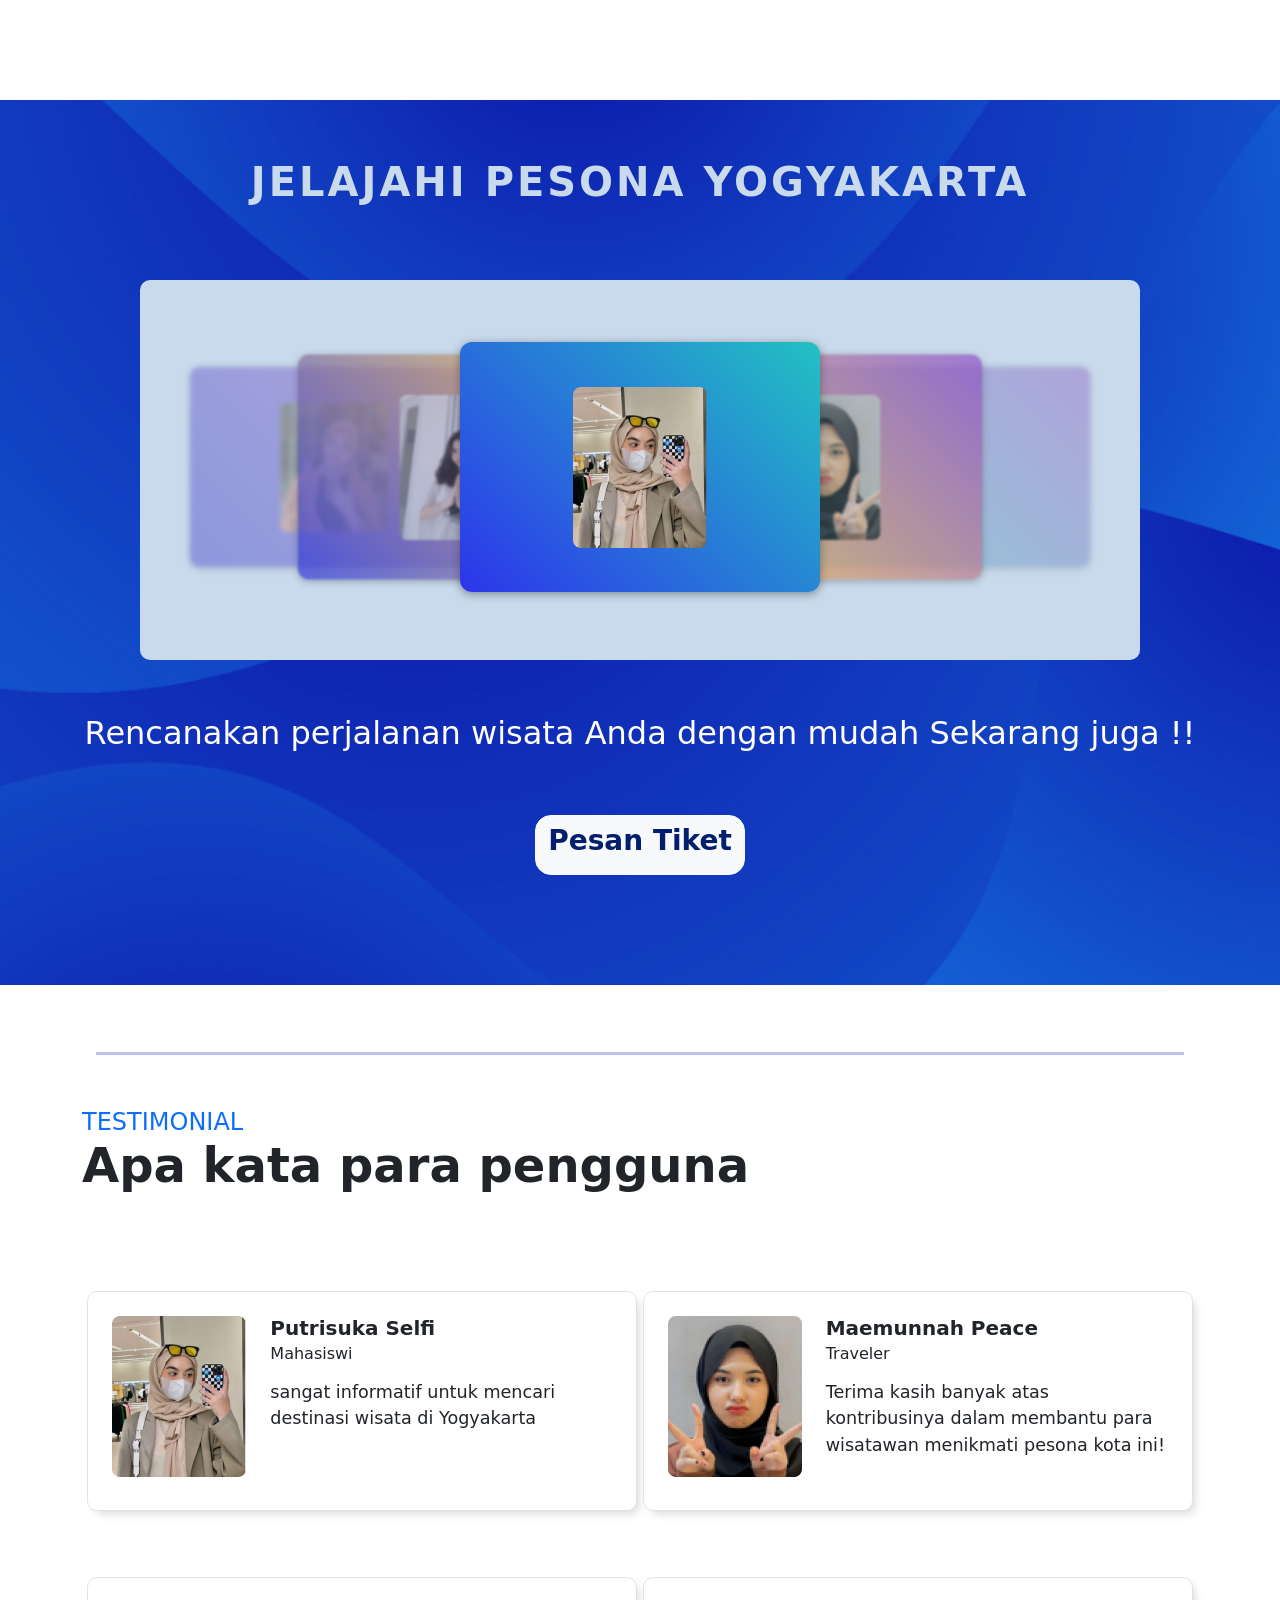
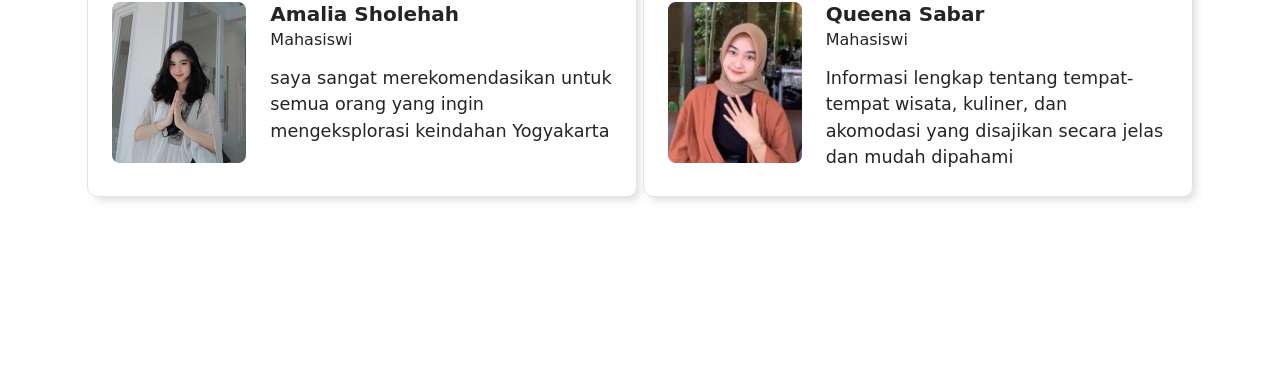
<file: bawah.html>
<!DOCTYPE html>
<html lang="en">
  <head>
    <meta charset="utf-8" />
    <meta name="viewport" content="width=device-width, initial-scale=1" />
    <title>Testimoni</title>
    <link href="style.css" rel="stylesheet" />
    <link href="css/bootstrap.css" rel="stylesheet" />
    <link href="https://fonts.googleapis.com/css2?family=Montserrat:ital,wght@0,100;0,200;0,300;0,400;0,500;0,600;0,700;0,800;0,900;1,100;1,200;1,300;1,400;1,500;1,600;1,700;1,800;1,900&display=swap" rel="stylesheet" />
  </head>

  <body>
    <!--<div class="container-xl">
      <p class="h3">Testomonial</p>
      <p class="display-4 fw-bold">Apa kata mereka</p>
      <div class="kotak bg-white border p-3 mb-2 bg-light">
        <img src="komen1.png" class="komen1" alt="" />
      </div>
      <div class="kotak bg-white border p-3 mb-2 bg-light">
        <img src="komen2.png" class="komen1" alt="" />
        <div class="kata">
          <p>Putrisuka Selfi</p>
          <p>Mahasiswi</p>
          <p>sangat informatif untuk mencari destinasi wisata di Yogyakarta</p>
        </div>
      </div>
    </div>>-->
    <div class="box d-flex flex-column justify-content-center">
      <div class="box1 d-flex justify-content-center">
        <p class="jogja fw-bold display-6 align-self-center">JELAJAHI PESONA YOGYAKARTA</p>
      </div>
      <div class="box2 d-flex align-self-center justify-content-center">
        <div class="geser align-self-center">
          <div class="carousel">
            <ul class="carousel__list">
              <li class="carousel__item" data-pos="-2">
                1
                <img src="komen4.png" alt="" />
              </li>
              <li class="carousel__item" data-pos="-1">
                2
                <img src="komen3.png" alt="" />
              </li>
              <li class="carousel__item" data-pos="0">
                3
                <img src="komen1.png" alt="" />
              </li>
              <li class="carousel__item" data-pos="1">
                4
                <img src="komen2.png" alt="" />
              </li>
              <li class="carousel__item" data-pos="2">5</li>
            </ul>
          </div>
        </div>
      </div>
      <div class="box3 d-flex fw-medium justify-content-center">
        <p class="align-self-center h2 text-white text-center">Rencanakan perjalanan wisata Anda dengan mudah Sekarang juga !!</p>
      </div>
      <div class="box4 d-flex justify-content-center">
        <button type="button" class="tombol btn btn-light btn-sm rounded-4"><h3 class="text fw-bold">Pesan Tiket</h3></button>
      </div>
      <div class="box5 d-flex flex-column bg-white justify-content-end">
        <hr size="5px" width="85%" color="blue" class="align-self-center mb-0 mt-5" />
      </div>
    </div>

    <div class="container d-flex flex-column justify-content-center">
      <div class="tulisan mb-5 justify-content-center align-self-sm-start align-self-center">
        <p class="mb-0 h4 text-primary align-self-center">TESTIMONIAL</p>
        <p class="display-5 fw-bold mb-xl-5 align-self-center">Apa kata para pengguna</p>
      </div>
      <div class="tulisan mt-0 align-self-sm-stretch align-self-center">
        <div class="kotak d-flex justify-content-lg-evenly flex-lg-row justify-content-sm-center flex-sm-column flex-column">
          <div class="komen border d-flex flex-row align-self-sm-center mb-sm-3 align-self-center mb-3">
            <div class="isi p-md-4">
              <img src="komen1.png" alt="" />
            </div>
            <div class="font mt-sm-4 mt-3">
              <p class="nama h5 fw-bold mb-1">Putrisuka Selfi</p>
              <p class="h6">Mahasiswi</p>
              <p class="coment mt-3 me-xl-4 me-sm-2">sangat informatif untuk mencari destinasi wisata di Yogyakarta</p>
            </div>
          </div>
          <div class="komen border d-flex flex-row align-self-sm-center mb-sm-3 align-self-center mb-3">
            <div class="isi p-md-4">
              <img src="komen2.png" alt="" />
            </div>
            <div class="font mt-sm-4 mt-3">
              <p class="h5 fw-bold mb-1">Maemunnah Peace</p>
              <p class="h6">Traveler</p>
              <p class="coment mt-3 me-xl-4 me-sm-2">Terima kasih banyak atas kontribusinya dalam membantu para wisatawan menikmati pesona kota ini!</p>
            </div>
          </div>
        </div>
        <div class="kotak d-flex justify-content-lg-evenly flex-lg-row justify-content-sm-center flex-sm-column mt-sm-0 flex-column">
          <div class="komen border d-flex flex-row align-self-sm-center mb-sm-3 align-self-center mb-3">
            <div class="isi p-md-4">
              <img src="komen3.png" alt="" />
            </div>
            <div class="font mt-sm-4 mt-3">
              <p class="h5 fw-bold mb-1">Amalia Sholehah</p>
              <p class="h6">Mahasiswi</p>
              <p class="coment mt-3 me-4">saya sangat merekomendasikan untuk semua orang yang ingin mengeksplorasi keindahan Yogyakarta</p>
            </div>
          </div>
          <div class="komen border d-flex flex-row align-self-sm-center mb-sm-3 align-self-center mb-3">
            <div class="isi p-md-4">
              <img src="komen4.png" alt="" />
            </div>
            <div class="font mt-sm-4 mt-3">
              <p class="h5 fw-bold mb-1">Queena Sabar</p>
              <p class="h6">Mahasiswi</p>
              <p class="coment mt-3 me-4">Informasi lengkap tentang tempat-tempat wisata, kuliner, dan akomodasi yang disajikan secara jelas dan mudah dipahami</p>
            </div>
          </div>
        </div>
      </div>
    </div>

    <script src="js/bootstrap.js"></script>
    <script src="geser.js"></script>
  </body>
</html>
</file>
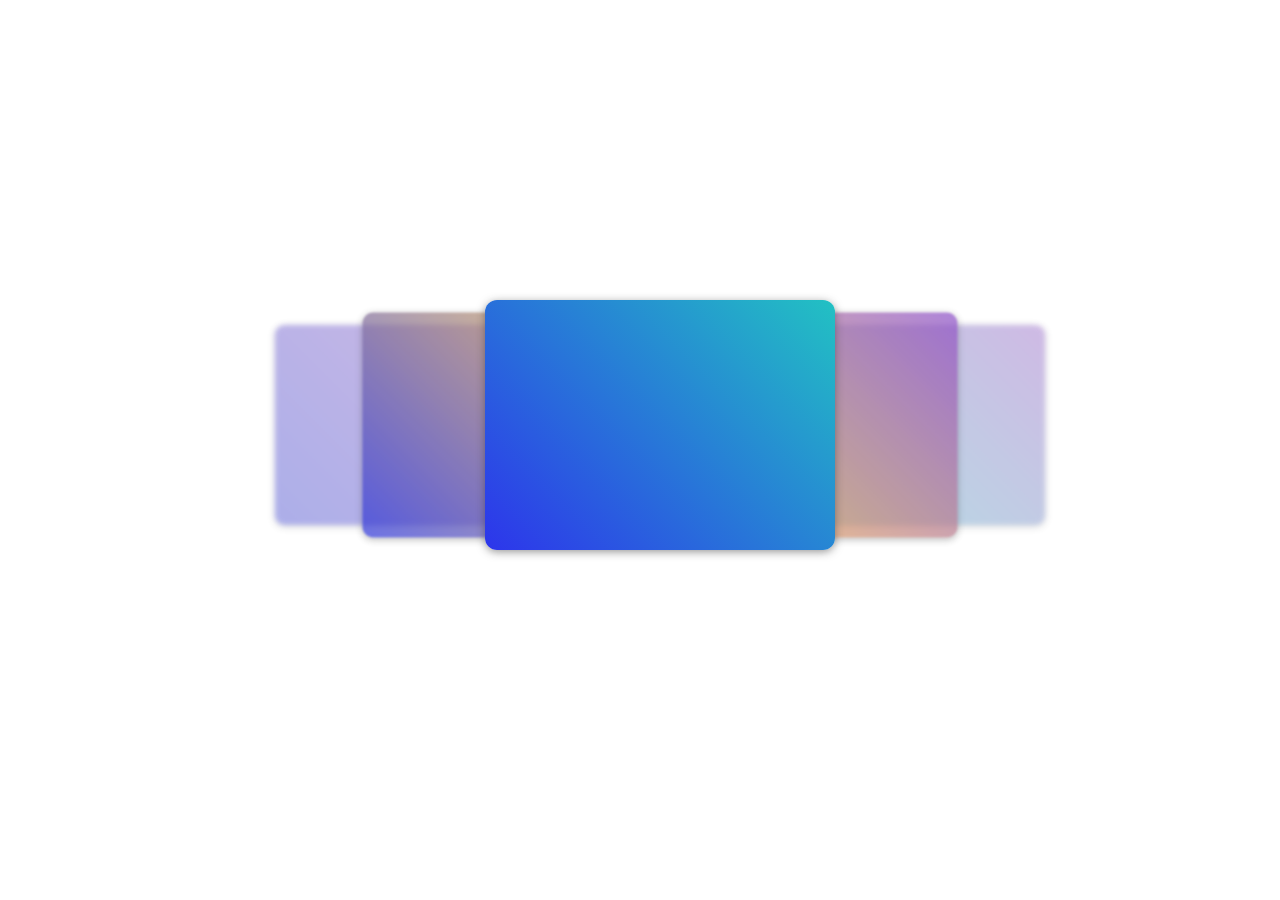
<file: carousel.html>
<!DOCTYPE html>
<html lang="en">
  <head>
    <meta charset="UTF-8" />
    <meta name="viewport" content="width=device-width, initial-scale=1.0" />
    <link rel="stylesheet" href="caro.css" />
    <title>Document</title>
  </head>
  <body>
    <div class="carousel">
      <ul class="carousel__list">
        <li class="carousel__item" data-pos="-2">1</li>
        <li class="carousel__item" data-pos="-1">2</li>
        <li class="carousel__item" data-pos="0">3</li>
        <li class="carousel__item" data-pos="1">4</li>
        <li class="carousel__item" data-pos="2">5</li>
      </ul>
    </div>
  </body>
  <script src="caro.js"></script>
</html>
</file>
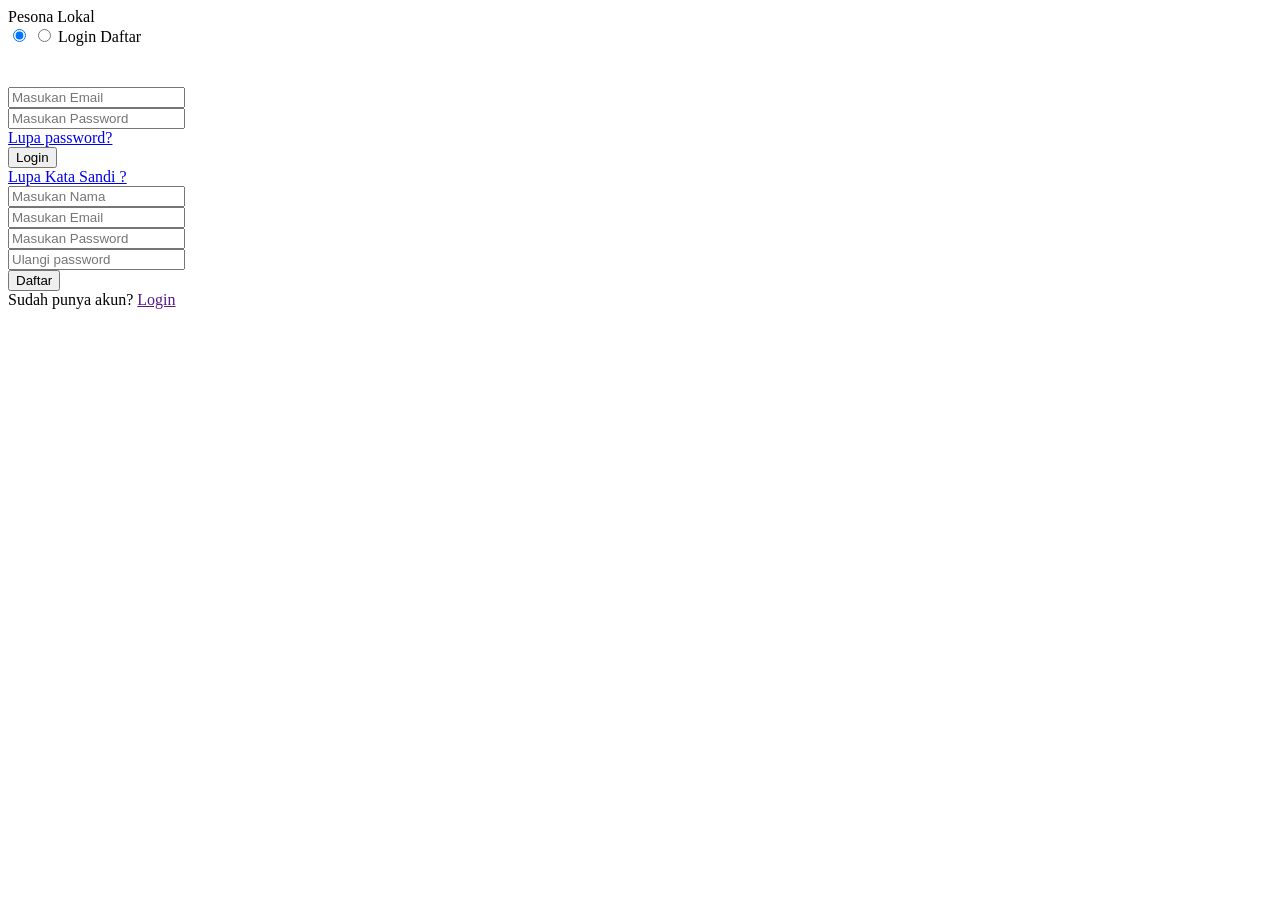
<file: index2.html>
<!DOCTYPE html>
<html lang="en">
<head>
  <meta charset="UTF-8"> 
  <meta name="viewport" content="width=device-width, initial-scale=1.0">
  <title>Membuat Form Login</title>
  <link rel="stylesheet" href="./style.css">
</head>
<body>
  <div class="img"></div>
<div class="wrapper">
      <div class="title-text">
        <div class="title login">Pesona Lokal</div>
        <!-- <div class="title signup">Form Registrasi</div> -->
      </div>
      <div class="form-container">
        <div class="slide-controls">
          <input type="radio" name="slide" id="login" checked>
          <input type="radio" name="slide" id="signup">
          <label for="login" class="slide login">Login</label>
          <label for="signup" class="slide signup">Daftar</label>
          <div class="slider-tab"></div>
        </div>
        <div class="form-inner">
          <form action="#" class="login">
            <pre>
            </pre>
            <div class="field">
              <input type="text" placeholder="Masukan Email " required>
            </div>
            <div class="field">
              <input type="password" placeholder="Masukan Password" required>
            </div>
            <div class="pass-link"><a href="#">Lupa password?</a></div>
            <div class="field btn">
              <div class="btn-layer"></div>
              <input type="submit" value="Login">
            </div>
            <div class="signup-link"><a href="#">Lupa Kata Sandi ?</a></div>
          </form>
          
          <form action="#" class="signup">
            <div class="field">
              <input type="text" placeholder="Masukan Nama" required>
            </div>
            <div class="field">
              <input type="text" placeholder="Masukan Email" required>
            </div>
            <div class="field">
              <input type="password" placeholder="Masukan Password" required>
            </div>
            <div class="field">
              <input type="password" placeholder="Ulangi password" required>
            </div>
            <div class="field btn">
              <div class="btn-layer"></div>
              <input type="submit" value="Daftar">
            </div>
            <div class="signup-link">Sudah punya akun? <a href="">Login</a></div>
          </form>
        </div>
      </div>
    </div>
  <script  src="./script2.js"></script>

</body>
</html>
</file>
<file: style.css>
p.h5{
  font-size: 20px;
}
.atas {
  height: 580px;
}
.atas1 p {
  color: #012467;
}
.atas2 p {
  color: #012467;
}
.atas3 {
  height: 220px;
}
.atas3 p {
  color: #012467;
  text-align: justify;
}
.atas3 .deskrip {
  width: 530px;
  letter-spacing: 3px;
  line-height: 65px;
}
.atas .deskrip p {
  line-height: 30px;
}
.bawah {
  height: 223px;
}
.bawah p {
  letter-spacing: 6px;
  word-spacing: 2px;
  text-align: center;
  color: #1053ba;
  line-height: 45px;
  font-size: 27px;
}
.container {
  width: 1140px;
  height: 661px;
  margin: 100px 152px 152px 77px;
}
.box {
  height: auto;
  width: 100%;
  background-image: url(backblue.png);
  background-size: cover;
}
.box {
  height: auto;
  width: 100%;
  /* background-image: url(backblue.png); */
  background-size: cover;
}
.box1 {
  height: 180px;
}
.jogja {
  color: #c9daec;
  letter-spacing: 3px;
}
.box2 {
  width: 1100px;
  height: 380px;
  background-color: #c9daec;
  border-radius: 10px;
}
.geser {
  width: 1000px;
  height: 270px;
}
.box3 {
  height: 155px;
}
.box4 {
  height: 170px;
}
.tombol {
  width: 210px;
  height: 60px;
}
.text {
  color: #011f6d;
}
.box5 {
  height: 70px;
  width: 100%;
}
.kotak {
  margin-bottom: 50px;
}
.komen {
  width: 550px;
  height: 220px;
  border-radius: 10px;
  box-shadow: 5px 6px 8px -3px rgba(135, 135, 135, 0.3);
}

.carousel {
  display: flex;
  width: 100%;
  height: 100%;
  align-items: center;
  font-family: Arial;
}
.carousel__list {
  display: flex;
  list-style: none;
  position: relative;
  width: 100%;
  height: 300px;
  justify-content: center;
  perspective: 300px;
  margin-right: 2rem;
}
.carousel__item {
  display: flex;
  align-items: center;
  justify-content: center;
  color: #fff;
  font-size: 0px;
  width: 360px;
  height: 250px;
  border-radius: 12px;
  box-shadow: 0px 2px 8px 0px rgba(50, 50, 50, 0.5);
  position: absolute;
  transition: all 0.3s ease-in;
  margin-top: 30px;
}
.carousel__item:nth-child(1) {
  background: linear-gradient(45deg, #2d35eb 0%, #904ed4 100%);
}
.carousel__item:nth-child(2) {
  background: linear-gradient(45deg, #2d35eb 0%, #fdbb2d 100%);
}
.carousel__item:nth-child(3) {
  background: linear-gradient(45deg, #2d35eb 0%, #22c1c3 100%);
}
.carousel__item:nth-child(4) {
  background: linear-gradient(45deg, #fdbb2d 0%, #904ed4 100%);
}
.carousel__item:nth-child(5) {
  background: linear-gradient(45deg, #22c1c3 0%, #904ed4 100%);
}
.carousel__item[data-pos='0'] {
  z-index: 5;
}
.carousel__item[data-pos='-1'],
.carousel__item[data-pos='1'] {
  opacity: 0.7;
  filter: blur(1px) grayscale(10%);
}
.carousel__item[data-pos='-1'] {
  transform: translateX(-50%) scale(0.9);
  z-index: 4;
}
.carousel__item[data-pos='1'] {
  transform: translateX(50%) scale(0.9);
  z-index: 4;
}
.carousel__item[data-pos='-2'],
.carousel__item[data-pos='2'] {
  opacity: 0.4;
  filter: blur(3px) grayscale(20%);
}
.carousel__item[data-pos='-2'] {
  transform: translateX(-85%) scale(0.8);
  z-index: 3;
}
.carousel__item[data-pos='2'] {
  transform: translateX(85%) scale(0.8);
  z-index: 3;
}
p.h5{
  font-size: 20px;
}

@media screen and (min-width: 992px) {
  .font .coment {
    font-size: 1.1rem;
  }
  .box2{
    width: 1000px;
  }
  
}

@media screen and (max-width: 768px) {
  .container {
    height: auto;
  }
  .box {
    width: 48rem;
    justify-content: center;
  }
  .box1 p {
    font-size: xx-large;
  }
  .box2 {
    height: 15rem;
    width: 40rem;
  }
  .geser {
    height: 12rem;
    width: 33rem;
  }
  .box3 {
    width: 38rem;
    height: 8rem;
    border: 2px #011f6d;
    align-self: center;
  }
  .box3 p {
    font-size: 1.2rem;
    line-height: 2rem;
  }

  .komen {
    width: 540px;
    height: 170px;
    border-radius: 10px;
    box-shadow: 5px 6px 8px -3px rgba(135, 135, 135, 0.3);
  }

  .isi {
    padding: 17px;
  }

  .isi img {
    width: 1004px;
    height: 131px;
  }

  .kotak {
    margin-bottom: 0px;
  }
}

@media (min-width: 576px){
  .kotak.d-flex.justify-content-lg-evenly.flex-lg-row.justify-content-sm-center.flex-sm-column.mt-sm-0.flex-column{
    position: fixed;
  }
  .box2{
    width: 1000px;
    height: 380px;
  }
  .atas .deskrip p{
    margin-bottom: -100px;
  }

}
@media (min-width: 1024px){
  .kotak.d-flex.justify-content-lg-evenly.flex-lg-row.justify-content-sm-center.flex-sm-column.mt-sm-0.flex-column{
    position: inherit;
  }
}

@media screen and (max-width: 576px) {
  .box {
    width: 47.3rem;
  }
  .box1 p {
    font-size: large;
    margin-bottom: 70px;
  }
  .box2 {
    width: 32rem;
    height: 12rem;
  }
  .geser {
    width: 27rem;
    height: 10rem;
  }
  .box3 {
    margin-top: 20px;
    margin-bottom: 70px;
    width: 260px;
    height: 10rem;
  }
  .box3 p {
    font-size: large;
    line-height: 2rem;
    margin-top: 200px;
    letter-spacing: 1px;
  }
  .komen {
    width: 440px;
    height: 170px;
    border-radius: 10px;
    box-shadow: 5px 6px 8px -3px rgba(135, 135, 135, 0.3);
  }
  .isi {
    padding: 17px;
  }
  .isi img {
    width: 104px;
    height: 131px;
  }
  img{
    margin-left: 10px;
  }
  .kotak {
    margin-bottom: 0px;
    font-size: 60%;
  }
  .font p .coment {
    font-size: 0.85rem;
  }
  .carousel__item{
    width: 190px;
  }
  .carousel__list{
    width: 10px;
    margin-left: 116px;
  }
  .tombol{
    margin-top: 50px;
    width: 135px;
    height: 40px;
  }
  .carousel__item[data-pos='2']{
    display: none;
  }
  p.h5{
    width: 300px;
    text-align: inherit;
    font-size: 14px;
    margin-bottom: -100px;
  }
  p.ps-5.mt-3.fw-bold.ms-5{
    font-size: large;
    letter-spacing: 3px;
    width: 400px;
    text-align: -webkit-auto;
  }
  #svg{
    opacity: 60%;
  }
  .offset-1.col-sm {
    margin-left: -30px;
  }
}

@media screen and (max-width: 396px) {
  .box {
    width: 44.38rem;
  }
  iframe{
    width: 170px;
  }

  .box1 p {
    font-size: large;
    margin-bottom: 70px;
  }
  .box2 {
    width: 32rem;
    height: 12rem;
  }
  .geser {
    width: 27rem;
    height: 10rem;
  }
  .box3 {
    margin-top: 20px;
    margin-bottom: 70px;
    width: 260px;
    height: 10rem;
  }
  .box3 p {
    font-size: large;
    line-height: 2rem;
    margin-top: 200px;
    letter-spacing: 1px;
  }
  .komen {
    width: 440px;
    height: 170px;
    border-radius: 10px;
    box-shadow: 5px 6px 8px -3px rgba(135, 135, 135, 0.3);
  }
  .isi {
    padding: 17px;
  }
  .isi img {
    width: 104px;
    height: 131px;
  }
  .kotak {
    margin-bottom: 0px;
  }
  .tulisan {
    width: 80%;
  }
  .font p .coment {
    font-size: 0.85rem;
  }
  .carousel__item{
    width: 190px;
  }
  .carousel__list{
    width: 10px;
    margin-left: 116px;
  }
  .tombol{
    margin-top: 50px;
    width: 135px;
    height: 40px;
  }
  .carousel__item[data-pos='2']{
    display: none;
  }
  iframe{
    width: 170px;
  }
  .atas.row{
    height: auto;
  }
  p.h5{
    width: 300px;
    text-align: inherit;
    font-size: 14px;
    margin-bottom: -100px;
  }
  p.ps-5.mt-3.fw-bold.ms-5{
    font-size: large;
    
    letter-spacing: 3px;
    width: 400px;
    text-align: center;
  }
  #svg{
    opacity: 60%;
  }
  .offset-1.col-sm {
    margin-left: -30px;
  }
}

@media (min-width : 651px) and (max-width: 900px){
.atas .deskrip p{
  margin-bottom: -100px;
}
#svg{
  opacity: 60%;
  margin-left: -250px;
  margin-top: 300px;
}
.home.col-sm-4.d-flex.p-0.m-0 {
  width:280px;
}
.home.col-sm-4.d-flex.p-0.m-0 img{
  margin-left: 410px;
  margin-top: -490px;
}
.bawah p {
  width: 574px;
  padding-top: 50px;
}
.box2{
  width: 800px;
}
.fiturfit span{
  width: 700px;
  margin-top: 40px;
  margin-left: 10px;
}
.maps .mapouter{
  margin-left: 895px;
}
}
</file>
<file: caro.css>
html,
body {
  padding: 0;
  margin: 0;
}

html {
  height: 100vh;
}

body {
  height: 100vh;
}

.carousel {
  display: flex;
  width: 100%;
  height: 100%;
  align-items: center;
  font-family: Arial;
}
.carousel__list {
  display: flex;
  list-style: none;
  position: relative;
  width: 100%;
  height: 300px;
  justify-content: center;
  perspective: 300px;
}
.carousel__item {
  display: flex;
  align-items: center;
  justify-content: center;
  color: #fff;
  font-size: 0px;
  width: 350px;
  height: 250px;
  border-radius: 12px;
  box-shadow: 0px 2px 8px 0px rgba(50, 50, 50, 0.5);
  position: absolute;
  transition: all 0.3s ease-in;
}
.carousel__item:nth-child(1) {
  background: linear-gradient(45deg, #2d35eb 0%, #904ed4 100%);
}
.carousel__item:nth-child(2) {
  background: linear-gradient(45deg, #2d35eb 0%, #fdbb2d 100%);
}
.carousel__item:nth-child(3) {
  background: linear-gradient(45deg, #2d35eb 0%, #22c1c3 100%);
}
.carousel__item:nth-child(4) {
  background: linear-gradient(45deg, #fdbb2d 0%, #904ed4 100%);
}
.carousel__item:nth-child(5) {
  background: linear-gradient(45deg, #22c1c3 0%, #904ed4 100%);
}
.carousel__item[data-pos='0'] {
  z-index: 5;
}
.carousel__item[data-pos='-1'],
.carousel__item[data-pos='1'] {
  opacity: 0.7;
  filter: blur(1px) grayscale(10%);
}
.carousel__item[data-pos='-1'] {
  transform: translateX(-40%) scale(0.9);
  z-index: 4;
}
.carousel__item[data-pos='1'] {
  transform: translateX(40%) scale(0.9);
  z-index: 4;
}
.carousel__item[data-pos='-2'],
.carousel__item[data-pos='2'] {
  opacity: 0.4;
  filter: blur(3px) grayscale(20%);
}
.carousel__item[data-pos='-2'] {
  transform: translateX(-70%) scale(0.8);
  z-index: 3;
}
.carousel__item[data-pos='2'] {
  transform: translateX(70%) scale(0.8);
  z-index: 3;
}
</file>
